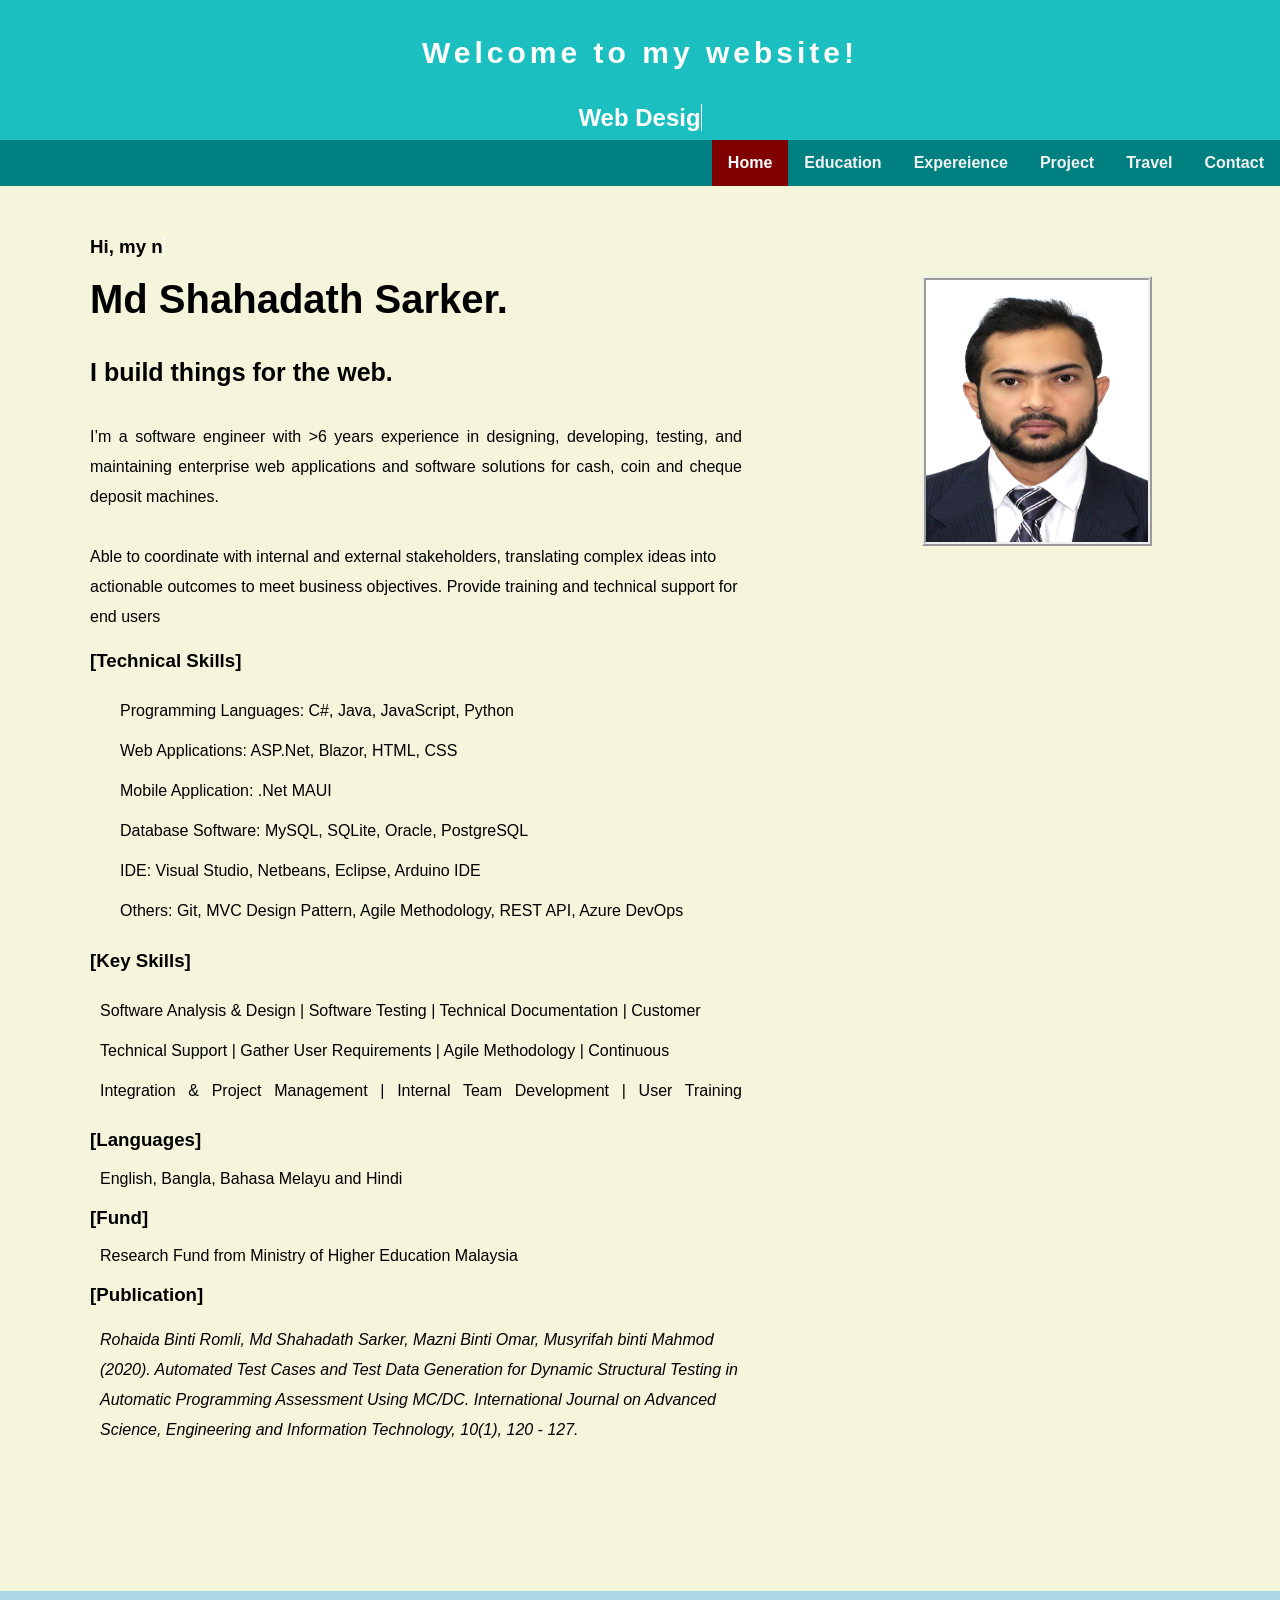
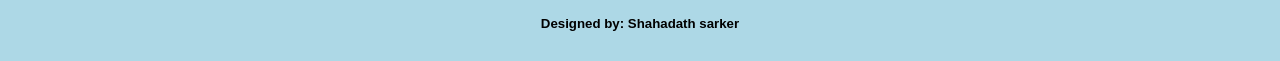
<file: index.html>
<!DOCTYPE html>
<html>
<head>

<link rel="stylesheet" href="css/index.css">
<link rel="stylesheet" href="css/common.css">

<script src="js/type-writer.js"></script>

<script>
      const element = document.querySelector('.key-skils');

      const observer = new IntersectionObserver((entries) => {
       if (entries[0].isIntersecting) {
        element.classList.add('visible');
       }
     });

     observer.observe(element);
</script>

</head>
<body>

<div class="header">
  <h5>Welcome to my website!</h5>
  <h2  style="color:white" href="" class="typewrite" data-period="2000" data-type='[ "Web Designer", "Web Developer", "Front End Developer", "Back End Developer", "Apps Designer","Apps Developer" ]'>
    <span class="wrap"></span>
  </h2>
</div>

<div class="topnav sticky">
  <a href="contact.html">Contact</a>
  <a href="travel.html">Travel</a>
  <a href="project.html">Project</a>
  <a href="experience.html">Expereience</a>
  <a href="education.html">Education</a>
  <a class="active" href="javascript:void(0)">Home</a>
 
</div>

<div class="row">
   
  <div class="left-column">
   
    <h3  style="margin-top:-40px;" class="typewrite" data-period="2000" data-type='[ "Hi, my name is" ]'><span class="wrap"></span></h3>

    <div class="name autoShow">Md Shahadath Sarker.</div>
    <div class="description autoShow">I build things for the web.</div>

    
<div  class="autoShow" style="line-height: 30px;text-align: justify;">
 I’m a software engineer with >6 years experience in designing, developing, testing, and maintaining enterprise web applications and software solutions for cash, coin and cheque deposit machines.
</div>

<div  class="autoShow" style="line-height: 30px;margin-top: 30px;">
    Able to coordinate with internal and external stakeholders, translating complex ideas into actionable outcomes to meet business objectives.
    Provide training and technical support for end users
</div>

     
     

            <h3> [Technical Skills]</h3>
            <ul class="technical-skils">             
              <li> Programming Languages: C#, Java, JavaScript, Python</li>
              <li> Web Applications: ASP.Net, Blazor, HTML, CSS</li>
              <li> Mobile Application: .Net MAUI</li>
              <li> Database Software: MySQL, SQLite, Oracle, PostgreSQL</li>
              <li> IDE: Visual Studio, Netbeans, Eclipse, Arduino IDE</li>
              <li> Others: Git, MVC Design Pattern, Agile Methodology, REST API, Azure DevOps</li>
            </ul>
       

           <h3> [Key Skills]</h3>
        
           <p class="key-skills">Software Analysis & Design | Software Testing | Technical Documentation | 
           Customer Technical Support | Gather User Requirements | Agile Methodology | 
           Continuous Integration & Project Management | Internal Team Development | User Training </p> 

          <h3> [Languages]</h3>
          <p style="margin-left:10px;">English, Bangla, Bahasa Melayu and Hindi</p> 
         
          <h3> [Fund]</h3>
          <p style="margin-left:10px;">Research Fund from Ministry of Higher Education Malaysia</p> 
          
          <h3> [Publication]</h3>
          <p style="margin-left:10px; line-height: 30px; font-style: italic;">Rohaida Binti Romli, Md Shahadath Sarker, Mazni Binti Omar, Musyrifah binti Mahmod (2020). Automated Test Cases and Test Data Generation for Dynamic Structural Testing in Automatic Programming Assessment Using MC/DC.
          International Journal on Advanced Science, Engineering and Information Technology, 10(1), 120 - 127.</p> 


  </div>
  <div class="right-column fadeInAndOut">
    <img class="profile-image-resize" src="images/photo.jpg" alt="profile pic">
  </div>

</div>

  <div class="footer">
    <h5>Designed by: Shahadath sarker</h5>
  </div>
</body>

</html>
</file>
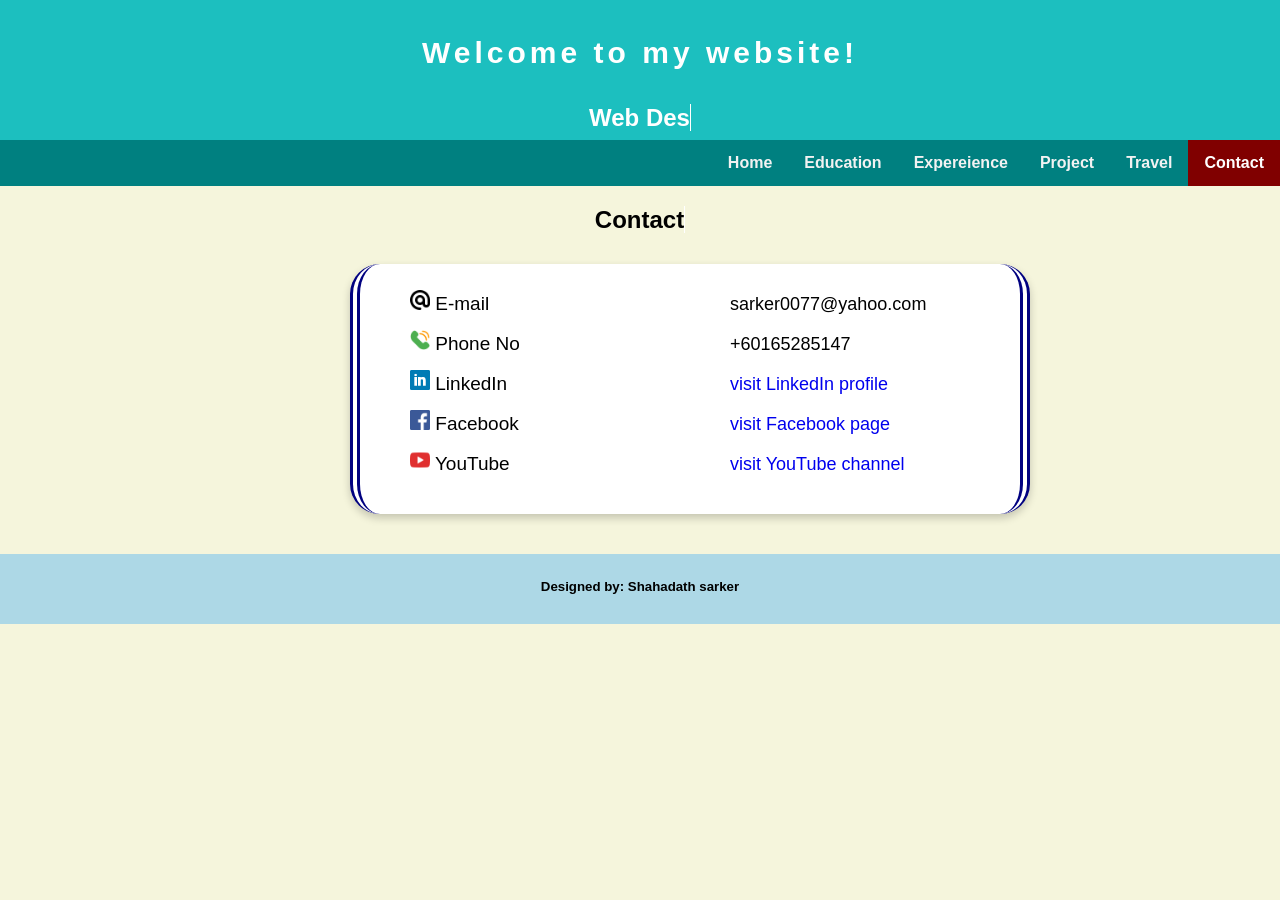
<file: contact.html>
<!DOCTYPE html>
<html>
<head>

<link rel="stylesheet" href="css/contact.css">
<link rel="stylesheet" href="css/common.css">
<script src="js/type-writer.js"></script>

<body>
    

  <div class="header">
    <h5>Welcome to my website!</h5>
    <h2  style="color:white" href="" class="typewrite" data-period="2000" data-type='[ "Web Designer", "Web Developer", "Front End Developer", "Back End Developer", "Apps Designer","Apps Developer" ]'>
      <span class="wrap"></span>
    </h2>
  </div>

  <div class="topnav sticky">
    <a class="active"href="contact.html">Contact</a>
    <a href="travel.html">Travel</a>
    <a href="project.html">Project</a>
    <a href="experience.html">Expereience</a>
    <a href="education.html">Education</a>
    <a href="index.html">Home</a>
  </div>
  

<div>
  <h2  style="text-align: center; margin-bottom: 70px;" class="typewrite" data-period="2000" data-type='[ "Contact Me!" ]'><span class="wrap"></span></h2>

</div>


<div class="container ">

    <div class="row autoShow">
       
        <div class=" column column-left-text"> <img class="icon-resize" src="images/e-mail.png" alt="e-mail">  E-mail</div>
        <div class=" column column-right-text">sarker0077@yahoo.com</div>

        <div class="column column-left-text"><img class="icon-resize" src="images/contact.png" alt="contact"> Phone No</div>
        <div class="column column-right-text">+60165285147</div>

        <div class=" column column-left-text"><img class="icon-resize" src="images/linkedin.png" alt="linkedin"> LinkedIn</div>
        <div class=" column column-right-text"><a href="https://www.linkedin.com/in/shahadath-sarker1989/">visit LinkedIn profile</a></div>

       
        <div class="column column-left-text"><img class="icon-resize" src="images/facebook.png" alt="facebook"> Facebook</div>
        <div class="column column-right-text"><a href="https://www.facebook.com/polin0077">visit Facebook page</a></div>


        <div class="column column-left-text"><img class="icon-resize" src="images/youtube.png" alt="youtube"> YouTube</div>
        <div class="column column-right-text"><a href="https://youtube.com/@polintechandtravel">visit YouTube channel</a></div>

    </div>

</div>

  <div class="footer">
    <h5>Designed by: Shahadath sarker</h5>
  </div>

</body>
</html>
</file>
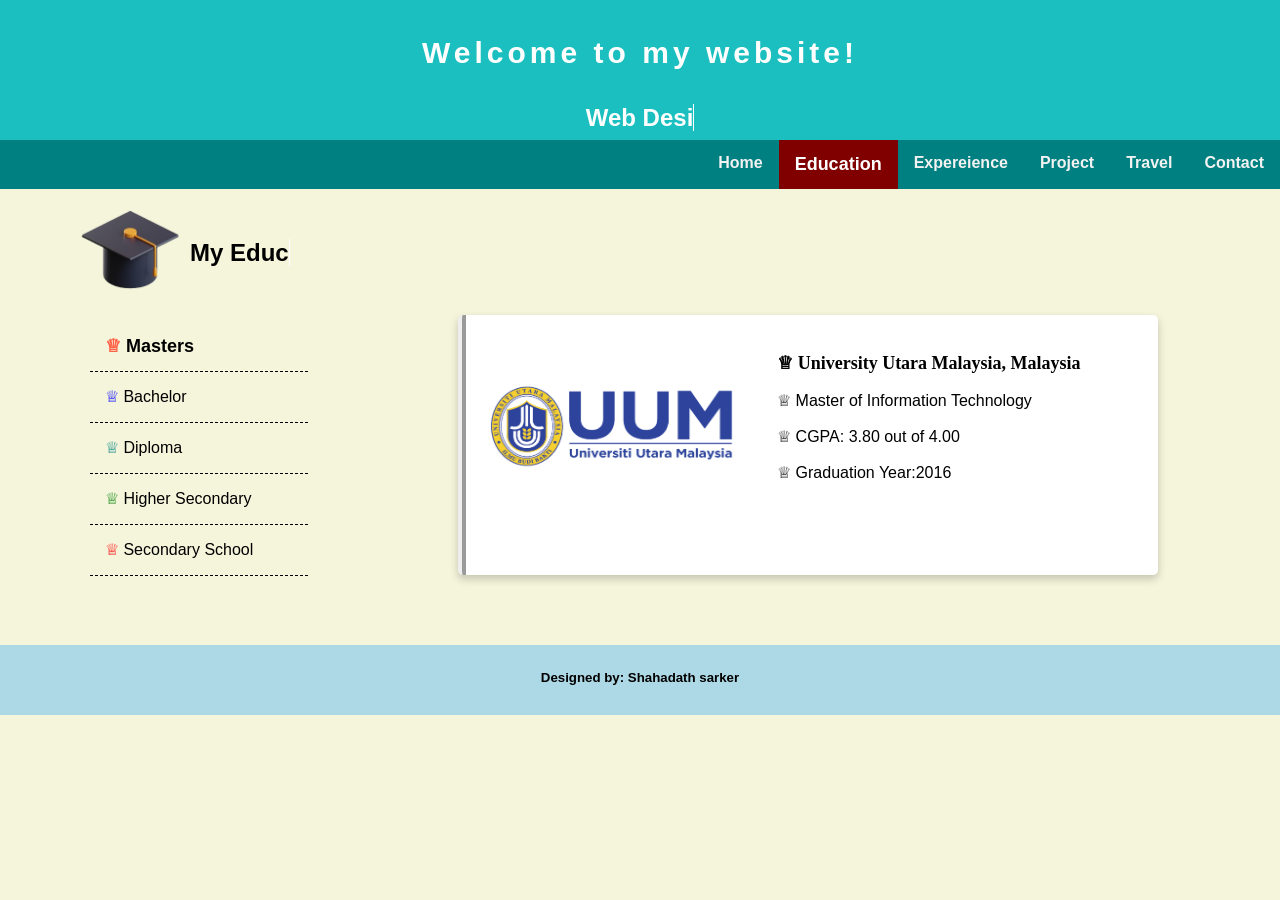
<file: education.html>
<!DOCTYPE html>
<html>
<head>
  <meta name="viewport" content="width=device-width, initial-scale=1">
  <title>My First Website</title>
  <script src="https://code.jquery.com/jquery-3.7.0.slim.min.js"></script>
  <script src="https://ajax.googleapis.com/ajax/libs/jquery/3.6.4/jquery.min.js"></script>
  <link rel="stylesheet" href="https://fonts.googleapis.com/css?family=Sofia">

  <link rel="stylesheet" href="css/education.css">
  <link rel="stylesheet" href="css/common.css">
  <script src="js/type-writer.js"></script>

<body>
    

  <div class="header">
    <h5>Welcome to my website!</h5>
    <h2  style="color:white" href="" class="typewrite" data-period="2000" data-type='[ "Web Designer", "Web Developer", "Front End Developer", "Back End Developer", "Apps Designer","Apps Developer" ]'>
      <span class="wrap"></span>
    </h2>
  </div>


  <div class="topnav sticky">
    <a href="contact.html">Contact</a>
    <a href="travel.html">Travel</a>
    <a href="project.html">Project</a>
    <a href="experience.html">Expereience</a>
    <a class="active" href="education.html">Education</a>
    <a href="index.html">Home</a>
   
  </div>
  

<div>
  <h2  style="margin-left: 190px; margin-top: 50px;" class="typewrite" data-period="2000" data-type='[ "My Education" ]'><span class="wrap"></span></h2>

</div>



 <div>
       <img class="icon-resize image-position fadeInAndOut" src="images/education.png" alt="indonesia_flag">
    </div>

<div class="container">   
    <div class="sidebar autoShow">
        <ul>
             
            <li ><a class="active" href="#masters"><span style="color: Tomato;">&#9813;</span> Masters</a></li>
            <li><a class="academic" href="#bachelor"><span style="color: Blue;">&#9813;</span> Bachelor</a></li>
            <li><a href="#diploma"><span style="color:teal;">&#9813;</span> Diploma</a></li>
            <li><a href="#higher-secondary"><span style="color: green;">&#9813;</span> Higher Secondary</a></li>
            <li><a href="#secondary-school"><span style="color: Red;">&#9813;</span> Secondary School</a></li>
            
          </ul>


    </div>
    <div class="main-content">

      <div id="masters" class="tab-content  "> 
        <div class="card  fadeInAndOut">
                <img class="institute-logo" src="images/logo_uum.png" alt="photo">
                <p class="institute-name"><span>&#9813;</span> University Utara Malaysia, Malaysia</p>
                <p class="result"><span>&#9813;</span> Master of Information Technology </p>
                <p class="result"><span>&#9813;</span> CGPA: 3.80 out of 4.00</p>
                <p class="pass-year"><span>&#9813;</span> Graduation Year:2016</p>
          </div>
      </div>

      <div id="bachelor" class="tab-content">
        <div class="card  autoShow">
          <img class="institute-logo" src="images/logo_uum.png" alt="photo">
          <p class="institute-name"><span>&#9813;</span> University Utara Malaysia, Malaysia</p>
          <p class="result"><span>&#9813;</span> Bachelor of Information Technology </p>
          <p class="result"><span>&#9813;</span> CGPA: 3.41 out of 4.00</p>
          <p class="pass-year"><span>&#9813;</span> Graduation Year:2013</p>
        </div>
      </div>

      <div id="diploma" class="tab-content">
        <div class="card autoShow">
          <img class="institute-logo-diploma" src="images/diploma_logo.png" alt="photo">
          <p class="institute-name"><span>&#9813;</span> Flamingo International College, Malaysia</p>
          <p class="result"><span>&#9813;</span> Diploma of Computer Studies </p>
          <p class="result"><span>&#9813;</span> Grade: A</p>
          <p class="pass-year"><span>&#9813;</span> Graduation Year:2009</p>
        </div>
      </div>

      <div id="higher-secondary" class="tab-content">
        <div class="card autoShow">
          <img class="institute-logo-college" src="images/college_logo.png" alt="photo">
          <p class="institute-name"><span>&#9813;</span> Govt.Science College, Dhaka</p>
          <p class="result"><span>&#9813;</span> Higher Secondary School Certificate (HSC) </p>
          <p class="result"><span>&#9813;</span> GPA: 4.50 out of 5.00</p>
          <p class="pass-year"><span>&#9813;</span> Graduation Year:2006</p>
        </div>
      </div>
  
      <div id="secondary-school" class="tab-content">
        <div class="card autoShow">
          <img class="institute-logo-school" src="images/school_logo.png" alt="photo">    
          <p class="institute-name"><span>&#9813;</span> Gouripur S.A. High School, Cumilla</p>
          <p class="result"><span>&#9813;</span> Secondary School Certificate (SSC) </p>
            <p class="result"><span>&#9813;</span> GPA: 4.81 out of 5.00</p>
            <p class="pass-year"><span>&#9813;</span> Graduation Year:2004</p>
        </div>
      </div>

    
    </div>
</div>




 <div class="footer">
    <h5>Designed by: Shahadath sarker</h5>
 </div>




  <script>

    $(".tt").click(function(){
      $('.tab-content').slideDown(1000);

   })

    $(".academic").click(function(){
      $('.accordion_head').show(100);
      
   })



   $(document).ready(function () {
    $('.sidebar ul li:first').addClass('active');
    $('.tab-content:not(:first)').hide();
    $('.sidebar ul li a').click(function (event) {
        event.preventDefault();
        var content = $(this).attr('href');
        $(this).parent().addClass('active');
        $(this).parent().siblings().removeClass('active');
        $(content).show();
        $(content).siblings('.tab-content').hide();
    });
});  


  </script>






</body>
</html>
</file>
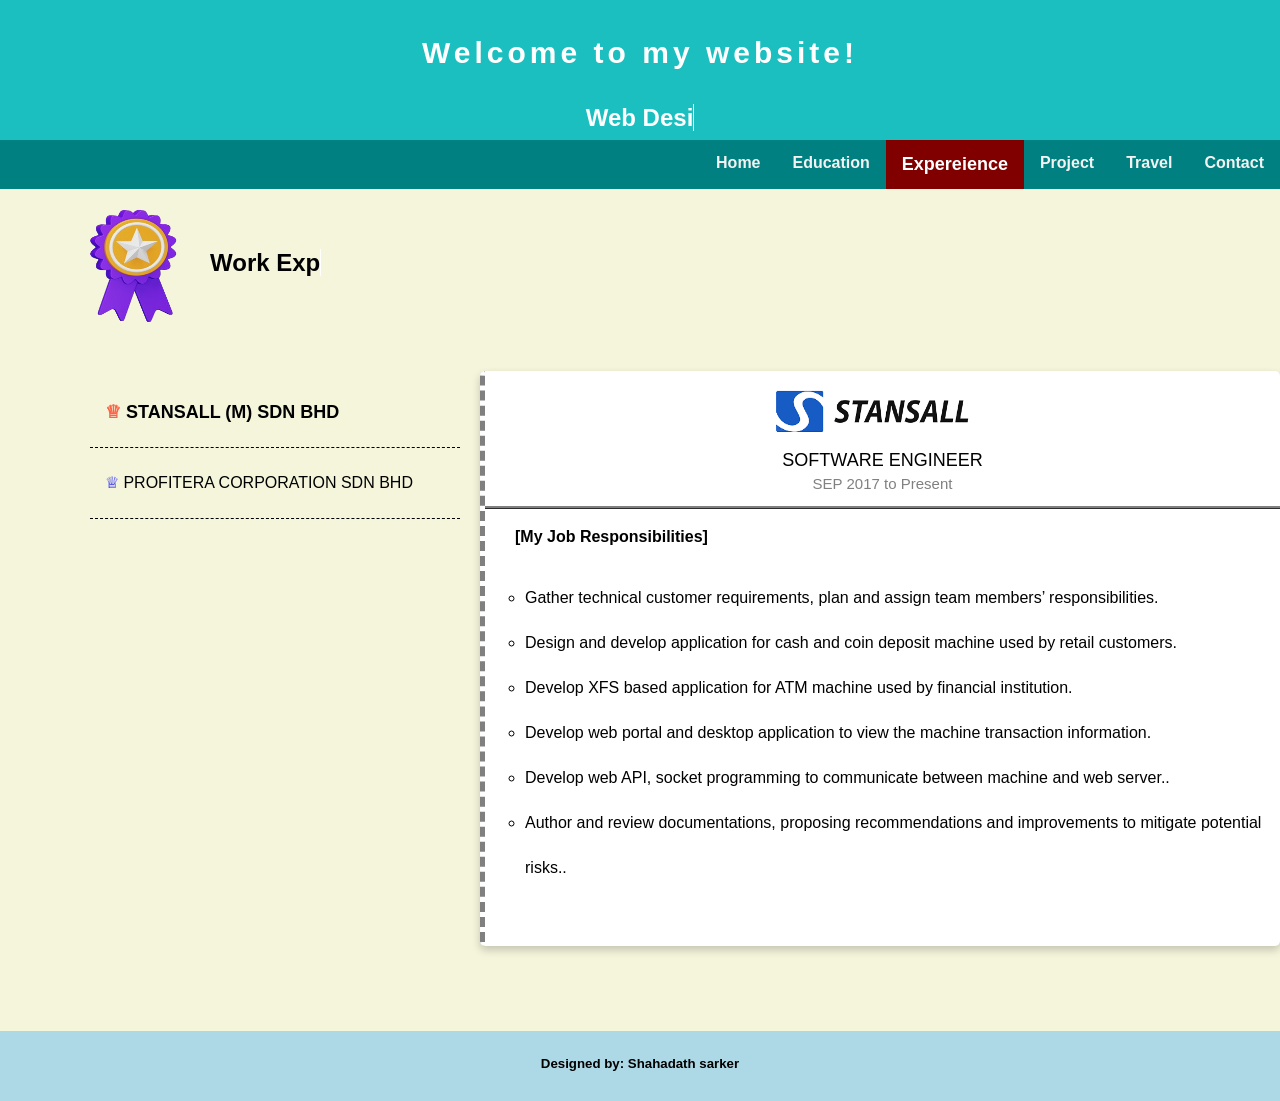
<file: experience.html>
<!DOCTYPE html>
<html>
<head>
  <meta name="viewport" content="width=device-width, initial-scale=1">
  <title>My First Website</title>
  <script src="https://code.jquery.com/jquery-3.7.0.slim.min.js"></script>
  <script src="https://ajax.googleapis.com/ajax/libs/jquery/3.6.4/jquery.min.js"></script>
  <link rel="stylesheet" href="https://fonts.googleapis.com/css?family=Sofia">

   <link rel="stylesheet" href="css/experience.css">
   <link rel="stylesheet" href="css/common.css">
   <script src="js/type-writer.js"></script>



<body>
    

  <div class="header">
    <h5>Welcome to my website!</h5>
    <h2  style="color:white" href="" class="typewrite" data-period="2000" data-type='[ "Web Designer", "Web Developer", "Front End Developer", "Back End Developer", "Apps Designer","Apps Developer" ]'>
      <span class="wrap"></span>
    </h2>
  </div>


  <div class="topnav sticky">
    <a href="contact.html">Contact</a>
    <a href="travel.html">Travel</a>
    <a href="project.html">Project</a>
    <a class="active"="experience.html">Expereience</a>
    <a href="education.html">Education</a>
    <a href="index.html">Home</a>
   
  </div>
  

<div>
  <h2  style="margin-left: 210px; margin-top: 60px;" class="typewrite" data-period="2000" data-type='[ "Work Experiences" ]'><span class="wrap"></span></h2>

</div>

 <div>
       <img class="icon-resize image-position fadeInAndOut" src="images/experience.png" alt="indonesia_flag">
    </div>
<div class="container">   
    <div class="sidebar autoShow">
        <ul>
             
            <li ><a class="active" href="#stansall"><span style="color: Tomato;">&#9813;</span> STANSALL (M) SDN BHD</a></li>
            <li><a class="academic" href="#profitera"><span style="color: Blue;">&#9813;</span> PROFITERA CORPORATION SDN BHD</a></li>
           
          </ul>


    </div>
    <div class="main-content">

      <div id="stansall" class="tab-content"> 
        <div class="card fadeInAndOut">
                <img class="company-logo" src="images/stansall.png" alt="photo">
                <p class="profession"> SOFTWARE ENGINEER</p>
                <p class="duration"> SEP 2017 to Present</p>
                <p class="responsibilities"> [My Job Responsibilities]</p>
          <ul>             
            <li> Gather technical customer requirements, plan and assign team members’ responsibilities.</li>
            <li> Design and develop application for cash and coin deposit machine used by retail customers.</li>
            <li> Develop XFS based application for ATM machine used by financial institution.</li>
            <li> Develop web portal and desktop application to view the machine transaction information.</li>
            <li> Develop web API, socket programming to communicate between machine and web server..</li>
            <li> Author and review documentations, proposing recommendations and improvements to mitigate potential risks..</li>
           
          </ul>


          

        
          </div>
      </div>

      <div id="profitera" class="tab-content">
        <div class="card fadeInAndOut">
                <img class="company-logo" src="images/profitera.png" alt="photo">
                <p class="profession"> SOFTWARE TESTER</p>
                <p class="duration"> FEB 2013 to DEC 2013</p>
                <p class="responsibilities"> [My Job Responsibilities]</p>
          <ul>             
            <li> Analyzing user requirements for validity and feasibility.</li>
            <li> Collaborating closely with multi-national team members of different departments.</li>
            <li> Designing and developing test cases, executing all levels of testing for the application.</li>
            <li> Reporting bug or issues of the application using bug tracker tools.</li>
            <li> Providing user onsite training, preparing technical documentation.</li>
             
           
          </ul>
          <p class="responsibilities"> [Significant Highlights]</p>
           <ul> 
            <li> I have got the full time job offer  after doing internship in this company.</li>
          </ul>  
          </div>
      </div>

    

    
    </div>


    

</div>




 <script> 
    $(document).ready(function () {
    // master click
      $(".accordion_head").click(function () {    
          if ($('.accordion_body').is(':visible')) 
          {
              $(".accordion_body").slideUp(300);
              $(".plusminus").text('+');
          }
          if ($(this).next(".accordion_body").is(':visible')) 
          {
              $(this).next(".accordion_body").slideUp(800);
              $(this).children(".plusminus").text('+');
           
          } 
          else 
          {
              $(this).next(".accordion_body").slideDown(800);
              $(this).children(".plusminus").text('-');
          }
      });


    });

  </script>

  <script>

    $(".about").click(function(){
      $('.main-content').hide().show(2000);

   })

    $(".academic").click(function(){
      $('.accordion_head').show(100);
      
   })



   $(document).ready(function () {
    $('.sidebar ul li:first').addClass('active');
    $('.tab-content:not(:first)').hide();
    $('.sidebar ul li a').click(function (event) {
        event.preventDefault();
        var content = $(this).attr('href');
        $(this).parent().addClass('active');
        $(this).parent().siblings().removeClass('active');
        $(content).show();
        $(content).siblings('.tab-content').hide();
    });
});  



  </script>


  <script>
    $(document).ready(function(){
      $('#contact-me').click(function(){
        $('#contact').load('test.html')
      })
      
    })

  </script>



 <div class="footer">
    <h5>Designed by: Shahadath sarker</h5>
  </div>

</body>
</html>
</file>
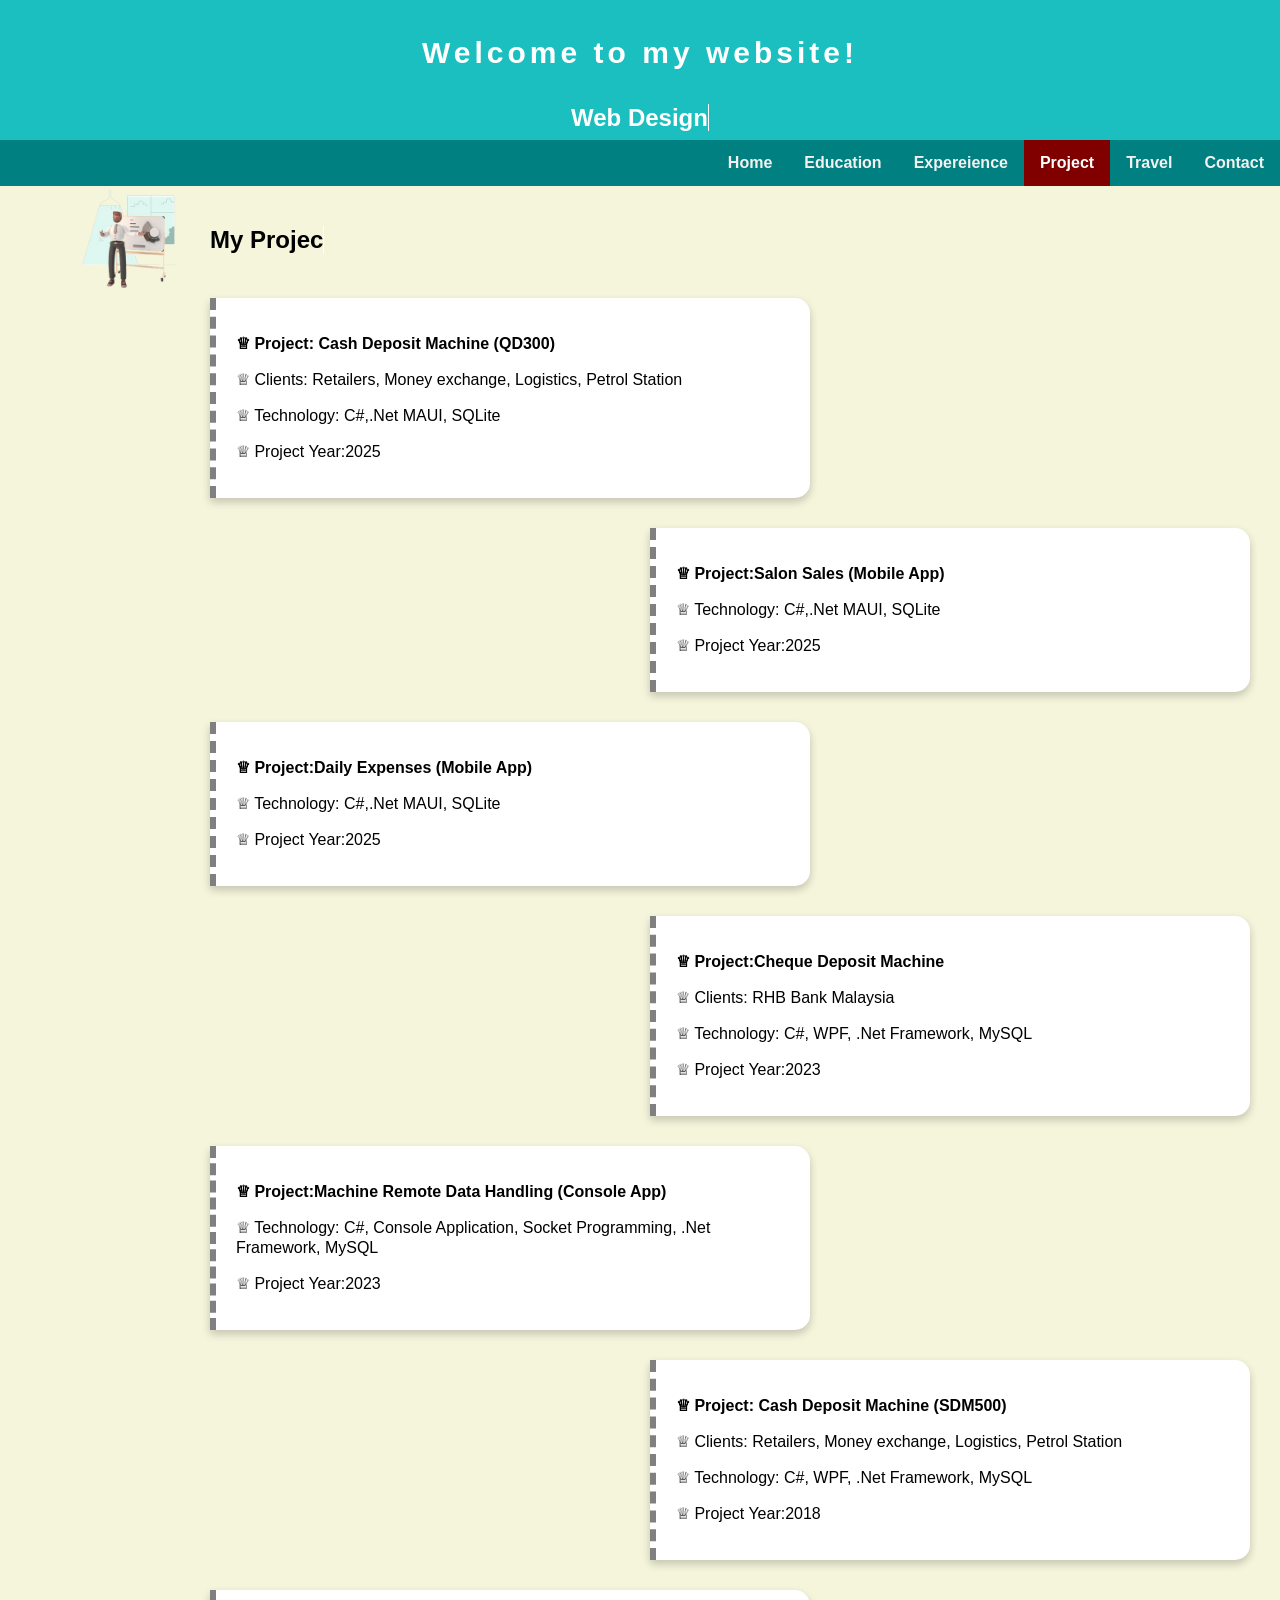
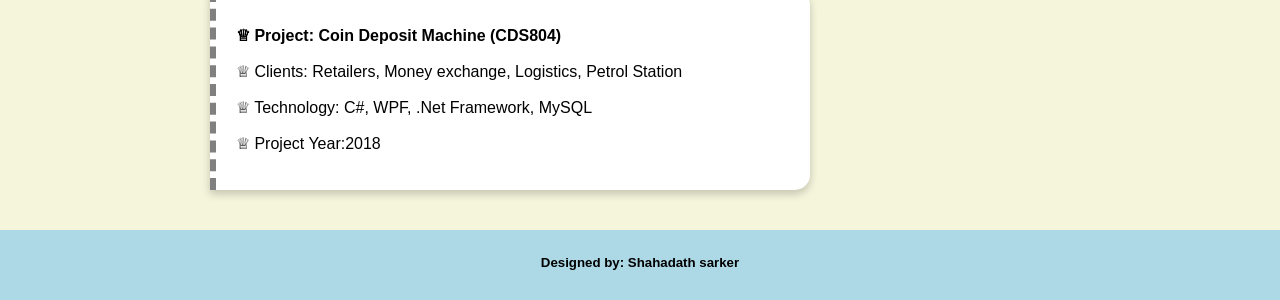
<file: project.html>
<!DOCTYPE html>
<html>
<head>
  
<link rel="stylesheet" href="css/common.css">
<link rel="stylesheet" href="css/project.css">
<script src="js/type-writer.js"></script>

</head>
<body>

<div class="header">
  <h5>Welcome to my website!</h5>
  <h2  style="color:white" href="" class="typewrite" data-period="2000" data-type='[ "Web Designer", "Web Developer", "Front End Developer", "Back End Developer", "Apps Designer","Apps Developer" ]'>
    <span class="wrap"></span>
  </h2>
</div>

<div class="topnav sticky">
  <a href="contact.html">Contact</a>
  <a href="travel.html">Travel</a>
  <a class="active"  href="project.html">Project</a>
  <a href="experience.html">Expereience</a>
  <a href="education.html">Education</a>
  <a href="index.html">Home</a>
 
</div>


  <div>
    <h2  style="margin-left:210px; margin-top:40px;" class="typewrite" data-period="2000" data-type='[ "My Projects" ]'><span class="wrap"></span></h2>

  </div>

   <div>
       <img class="icon-resize fadeInAndOut " src="images/project.png" alt="project_img">
    </div>

   <div class="container autoShow">

    <div class="card fadeInAndOut" style="margin-left: 10px; margin-top: -30px;" >
      
        <p class="project-title" ><span>&#9813;</span> Project: Cash Deposit Machine (QD300)</p>
        <p ><span>&#9813;</span> Clients: Retailers, Money exchange, Logistics, Petrol Station</p>
        <p ><span>&#9813;</span> Technology: C#,.Net MAUI, SQLite </p>
        <p ><span>&#9813;</span> Project Year:2025</p>
    </div>

    <div class="card fadeInAndOut" style="margin-left: 450px;">
        <p class="project-title"><span>&#9813;</span> Project:Salon Sales (Mobile App)</p>
        <p class="result"><span>&#9813;</span> Technology: C#,.Net MAUI, SQLite </p>
        <p class="pass-year"><span>&#9813;</span> Project Year:2025</p>
    </div>

    <div class="card fadeInAndOut" style="margin-left: 10px;" id="myCard">
        <p class="project-title"><span>&#9813;</span> Project:Daily Expenses (Mobile App)</p>
        <p class="result"><span>&#9813;</span> Technology: C#,.Net MAUI, SQLite </p>
        <p class="pass-year"><span>&#9813;</span> Project Year:2025</p>
    </div>

    <div class="card fadeInAndOut" style="margin-left: 450px;">
        <p class="project-title"><span>&#9813;</span> Project:Cheque Deposit Machine</p>
        <p class="result"><span>&#9813;</span> Clients: RHB Bank Malaysia</p>
        <p class="result"><span>&#9813;</span> Technology: C#, WPF, .Net Framework, MySQL </p>
        <p class="pass-year"><span>&#9813;</span> Project Year:2023</p>
    </div>


    <div class="card fadeInAndOut" style="margin-left: 10px;">
        <p class="project-title"><span>&#9813;</span> Project:Machine Remote Data Handling (Console App)</p>
        <p class="result"><span>&#9813;</span> Technology: C#, Console Application, Socket Programming, .Net Framework, MySQL </p>
        <p class="pass-year"><span>&#9813;</span> Project Year:2023</p>
    </div>


    <div class="card fadeInAndOut" style="margin-left: 450px;">
      
        <p class="project-title"><span>&#9813;</span> Project: Cash Deposit Machine (SDM500)</p>
        <p class="result"><span>&#9813;</span> Clients: Retailers, Money exchange, Logistics, Petrol Station</p>
        <p class="result"><span>&#9813;</span> Technology: C#, WPF, .Net Framework, MySQL </p>
        <p class="pass-year"><span>&#9813;</span> Project Year:2018</p>
    </div>

    <div class="card fadeInAndOut" style="margin-left: 10px;">
      
      <p class="project-title"><span>&#9813;</span> Project: Coin Deposit Machine (CDS804)</p>
      <p class="result"><span>&#9813;</span> Clients: Retailers, Money exchange, Logistics, Petrol Station</p>
      <p class="result"><span>&#9813;</span> Technology: C#, WPF, .Net Framework, MySQL </p>
        <p class="pass-year"><span>&#9813;</span> Project Year:2018</p>
    </div>

  </div>

  <div class="footer">
    <h5>Designed by: Shahadath sarker</h5>
  </div>
</body>

</html>
</file>
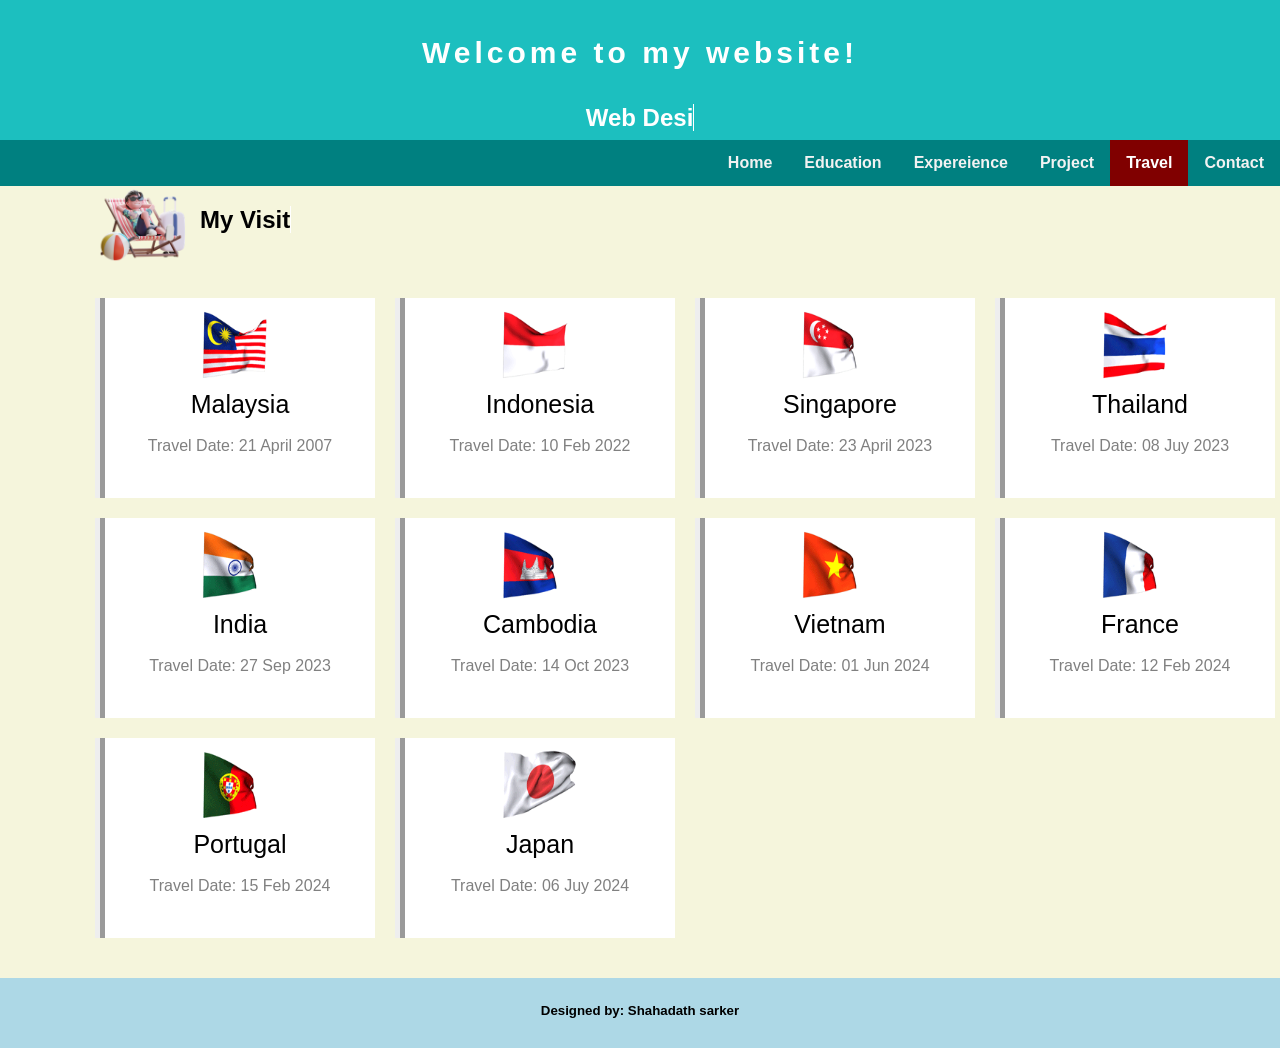
<file: travel.html>
<!DOCTYPE html>
<html>
<head>

<link rel="stylesheet" href="css/common.css">
<link rel="stylesheet" href="css/travel.css">
<script src="js/type-writer.js"></script>

<body>
  
  <div class="header">
    <h5>Welcome to my website!</h5>
    <h2  style="color:white" href="" class="typewrite" data-period="2000" data-type='[ "Web Designer", "Web Developer", "Front End Developer", "Back End Developer", "Apps Designer","Apps Developer" ]'>
      <span class="wrap"></span>
    </h2>
  </div>

  <div class="topnav sticky">
    <a href="contact.html">Contact</a>
    <a class="active" href="travel.html">Travel</a>
    <a href="project.html">Project</a>
    <a href="experience.html">Expereience</a>
    <a href="education.html">Education</a>
    <a href="index.html">Home</a>
  </div>
  

<div>
   <h2  style="margin-left: 200px; margin-bottom: 30px;" class="typewrite" data-period="2000" data-type='[ "My Visited Countries!" ]'><span class="wrap"></span></h2>

</div>


   <div>
       <img class="icon-resize fadeInAndOut" src="images/travel.png" alt="travel_flag">
    </div>

<div class="container autoShow">
  <div>
    <div>
       <img class="flag-resize" src="images/malaysia_flag.gif" alt="malaysia_flag">
    </div>

    <div class="country-name">
        Malaysia
    </div>
    
    <div class="travel-date">
    Travel Date: 21 April 2007
    </div>
   
  </div>


<div>
    <div>
       <img class="flag-resize" src="images/indonesia_flag.gif" alt="indonesia_flag">
    </div>

    <div class="country-name">
        Indonesia
    </div>
    
    <div class="travel-date">
    Travel Date: 10 Feb 2022
    </div>
    
  </div>


   <div>
    <div>
       <img class="flag-resize" src="images/singapore_flag.gif" alt="singapore_flag">
    </div>

    <div class="country-name">
        Singapore
    </div>
    
    <div class="travel-date">
    Travel Date: 23 April 2023
    </div>
   
  </div>


   
 <div>
    <div>
       <img class="flag-resize" src="images/thailand_flag.gif" alt="profile pic">
    </div>

   <div class="country-name">
        Thailand
    </div>
    
    <div class="travel-date">
    Travel Date: 08 Juy 2023
    </div>
   
  </div>

<div>
    <div>
       <img class="flag-resize" src="images/india_flag.gif" alt="india_flag">
    </div>

    <div class="country-name">
        India
    </div>
    
    <div class="travel-date">
    Travel Date: 27 Sep 2023
    </div>
    
  </div>

  <div>
    <div>
       <img class="flag-resize" src="images/cambodia_flag.gif" alt="cambodia_flag">
    </div>

    <div class="country-name">
        Cambodia
    </div>
    
    <div class="travel-date">
    Travel Date: 14 Oct 2023
    </div>
   
  </div>


   <div>
    <div>
       <img class="flag-resize" src="images/vietnam_flag.gif" alt="vietnam_flag">
    </div>

    <div class="country-name">
        Vietnam
    </div>
    
    <div class="travel-date">
    Travel Date: 01 Jun 2024
    </div>
    
  </div>

 
  <div>
    <div>
       <img class="flag-resize" src="images/france_flag.gif" alt="france_flag">
    </div>

   <div class="country-name">
        France
    </div>
    
    <div class="travel-date">
    Travel Date: 12 Feb 2024
    </div>
    
  </div>


  <div>
    <div>
       <img class="flag-resize" src="images/portugal_flag.gif" alt="portugal_flag">
    </div>

   <div class="country-name">
        Portugal
    </div>
    
    <div class="travel-date">
    Travel Date: 15 Feb 2024
    </div>
   
  </div>


<div>
    <div>
       <img class="flag-resize" src="images/japan_flag.gif" alt="japan_flag">
    </div>

    <div class="country-name">
        Japan
    </div>
    
    <div class="travel-date">
    Travel Date: 06 Juy 2024
    </div>
   
  </div>

</div>

<div class="footer">
    <h5>Designed by: Shahadath sarker</h5>
</div>


</body>
</html>
</file>
<file: css/index.css>
.profile-image-resize{
  justify-content: center;
  width:230px;
  height: 270px;
  margin-top: 80px;
  margin-left: 80px;
  border:4px;
  border-style:ridge;
  transition: all 0.3s ease-in-out;
}
.profile-image-resize:hover{
  width:240px;
  height: 280px;
  transition: all 0.3s ease-in-out;
}

/* Responsive layout - when the screen is less than 800px wide, make the two columns stack on top of each other instead of next to each other */
@media screen and (max-width: 800px) {
  .leftcolumn, .rightcolumn {   
    width: 100%;
    padding: 0;
  }
}

/* Responsive layout - when the screen is less than 400px wide, make the navigation links stack on top of each other instead of next to each other */
@media screen and (max-width: 400px) {
  .topnav a {
    float: none;
    width: 100%;
  }
}

/* Create two equal columns that floats next to each other */
.left-column {
  float: left;
  width: 65%;
  padding: 90px;
}

 .right-column {
  float: right;
  width: 35%;
  padding: 10px;
  
}

/* Clear floats after the columns */
.row:after {
  content: "";
  display: table;
  clear: both;
}
ul.a {
  list-style-type:square;
}
.name{
  font-size: 40px;
  font-weight: bold;
}

.description{
  font-size: 25px;
  font-weight: bold;
  line-height: 100px;
  
}

.technical-skils{
   font-size: 16px;
   line-height: 40px;
   margin-left: -10px;
}

.key-skills{
   font-size: 16px;   
   line-height: 40px;
   margin-left: 10px;
   text-align-last: justify;
   
}

/*not using now its for pop up  */
.profile-image {
  position:sticky; /* or absolute, depending on parent */
  bottom: -300px; /* Adjust based on card height */
  left: 50%;
  transform: translateX(-50%); /* Center horizontally */
  opacity: 0;
  transition: bottom 0.5s ease-out, opacity 0.5s ease-out; /* Smooth transition */
  margin-left: 830px;
   margin-top: -200px;
}

.profile-image.show {
  bottom: 50px; /* Or a desired positive value */
  opacity: 1;
}
</file>
<file: css/common.css>
/* Commom css for header, top nav, footer,fade in and out effect */

*{
  box-sizing: border-box;
  font-family: Verdana,Tahoma, sans-serif;
  list-style-type: none;
  text-decoration: none;
}
body {
  margin:0;
  background: beige;
}

.header {
  padding-top:1px;
  text-align: center;
  background: rgb(28, 191, 191);
  height:140px;
  width: 100%;
}
.header h5 {
  font-size: 30px;
  letter-spacing: 4px;
  color:white;
  line-height: 3px;
}


.topnav {
  overflow: hidden;
  background-color: teal; 
}
.topnav a {
  float: right;
  display: block;
  color: #f2f2f2;
  font-weight: bold;
  padding: 14px 16px;
  text-decoration: none;
}
.topnav a.active {
  background-color: maroon;
  color: white;
}
.topnav a:hover {
  background-color: lightgray;
  color: maroon;
  border-radius: 50px;
}
.sticky {
    position: sticky;
    top: 0px;	
}
.footer {
  margin-top:40px ;
  padding-top:3px;
  text-align: center;
  background: lightblue;
  height:70px;
  width: 100%;
  font-size: 16px;
}

.fadeInAndOut {
    opacity: 1;
    animation: fadeInOut 1.5s linear;
}
@keyframes fadeInOut {
  0% {
    opacity: 0;
  }
  100% {
    opacity: 1;
 }
}

.autoShow{
  animation: text-appear 1.0s linear; 
}

@keyframes text-appear {
0%{
  opacity:0;
  transform:translateY(80px);

}
100%{
  opacity:1;
  transform:translateY(0);
  }
}
</file>
<file: css/contact.css>
.container {
  display: grid;
  grid-template-columns: 680px;
  margin-top: -40px;
  margin-left: 350px;
}
.container > div {
  box-shadow: 0 4px 8px 0 rgba(0,0,0,0.2);
  background-color: white;
  padding: 10px;
  font-size: 30px;
  text-align: center;
  height: 250px;
  align-items:center;
  font-size: 22px;
  line-height: 50px;
  border-radius: 30px;
  border-right-style: double;
  border-left-style: double;
  border-left-color: navy;
  border-right-color: navy;
  border-right-width: 10px;
  border-left-width: 10px;
  transition: 0.5s ease-in-out;
}

.container > div:hover {
  box-shadow: 0 8px 16px 0 rgba(0,0,0,0.5);
  transition: 0.5s ease-in-out;
}

.column {
  float: left;
  width:50%;
  padding: 5px;
  height: 40px; /* Should be removed. Only for demonstration */
}
.column-right-text {
 font-size: 18px;
 text-align: left;
 padding-left: 40px;
}
.column-left-text {
 text-align: left;
 padding-left: 40px;
 font-size: 19px;
}
.icon-resize{
  height: 20px;
  width: 20px;
}
</file>
<file: css/education.css>
.container{
    color: #fff;
    display: flex;
}
.card {
  box-shadow: 0 4px 8px 0 rgba(0,0,0,0.2);
  transition: 0.3s;
  width:700px;
  height: 260px;
  border-radius: 5px;
  background-color:white ;
  padding-top: 20px;
  padding-left: 1px;
  color: black;
  line-height: 20px;
  margin-left: 150px;
  margin-bottom: 6px;
  border-left-style: ridge;
  border-left-width: 8px;
}
.card:hover {
  box-shadow: 0 8px 16px 0 rgba(0,0,0,0.5);
}
.sidebar{
background-color:transparent;
width:272px;
height:300px;
margin-left: 50px;

}
.main-content{
background-color: transparent;
width:80%;
height:auto;
text-align: center;
padding-top: 10px;
}

ul li a{
display: block;
width:100%;
height:auto;
font-size:16px;
color:black;
box-sizing: border-box;
line-height: 50px;
transition: 0.3s;
padding-left: 15px;
border-bottom-width: 1px;
border-bottom-style:dashed;
}

ul li a:hover{
padding-left:30px;
font-weight:bold;
background-color: navy;
transition: 0.4s ease;
color: white;
border-top-right-radius: 50px;
border-bottom-right-radius: 50px;
border-bottom-style:none;
}

.title {
  color: black;
  font-size: 18px;
  padding-top: 30px;
  font-weight: bold;
}

h3{
  line-height: 50px;
  color:black;
  letter-spacing: 2px;
}

.active{
  font-weight: bold;
  font-size:18px;
  
}
.tab-content{
  transition: all 0.7s;
}

.degree-title{
  text-align: left;
  font-size: 18px;
  font-weight: bold;
  padding-left:5px;
}

.institute-name{
  text-align: left;
  font-size: 18px;
  font-weight:bold;
  font-family: 'Lucida Sans';
  padding-left:5px;
}
.result, .pass-year{
  text-align: left;
  font-size: 16px;
  padding-left:5px;
}
.institute-logo{
    width:250px;
    height:100px;
    border-radius: 5px;
    float:left;
    margin-top:40px ;
    margin-left:20px;
    margin-right:40px;

}
.institute-logo-college{
width:130px;
height:120px;
border-radius: 5px;
float:left;
margin-top:40px ;
margin-left:20px;
margin-right:40px;

background-color: transparent;

}
.institute-logo-diploma{
width:160px;
height:190px;
float:left;
margin-top:90px ;
margin-left:20px;
margin-right:40px;
background-color: transparent;
margin-top: 2px;

}

.institute-logo-school{
width:150px;
height:150px;
float:left;
margin-top:80px ;
margin-left:20px;
margin-right:40px;
background-color: transparent;
margin-top: 2px;

}
.icon-resize{
  width:100px;
  height: 100px;
  margin-top: -90px;
  margin-left:80px;
  
}
</file>
<file: css/experience.css>
.container{
    display: flex;
    height: auto;
}
.card {
  box-shadow: 0 4px 8px 0 rgba(0,0,0,0.2);
  transition: 0.3s;
  width:800px;
  height: auto;
  border-radius: 5px;
  background-color:white ;
  padding-top: 20px;
  padding-bottom: 40px;
  color: black;
  line-height: 45px;
  margin-left: 20px;
  border-left-style:dashed;
  border-left-width: 5px;
  border-color: gray; 
}
.card:hover {
  box-shadow: 0 8px 16px 0 rgba(0,0,0,0.5);
}

.sidebar{
background-color:transparent;
width:530px;
height:300px;
margin-left: 50px;

}
.main-content{
background-color: transparent;
width:80%;
height:630px;
text-align: center;
padding-top: 10px;
}

ul li a{
display: block;
width:100%;
height:auto;
font-size:16px;
color:black;
box-sizing: border-box;
line-height: 70px;
transition: 0.3s;
padding-left: 15px;
border-bottom-width: 1px;
border-bottom-style:dashed;
}

ul li a:hover{
padding-left:30px;
font-weight:bold;
background-color: navy;
transition: 0.4s ease;
color: white;
border-top-right-radius: 50px;
border-bottom-right-radius: 50px;
border-bottom-style:none;
box-shadow: 0 8px 16px 0 rgba(0,0,0,0.2);

}
.card ul li{
font-size: 16px;
text-align: left;
list-style-type:circle;

}
.title {
  color: black;
  font-size: 18px;
  padding-top: 30px;
  font-weight: bold;
}

h3{
  line-height: 50px;
  color:black;
  letter-spacing: 2px;
}

.active{
  font-weight: bold;
  font-size:18px;
}
.tab-content{
  transition: all 0.7s;
}

.company-logo{
  width:220px;
  height:60px;
  border-radius: 5px;    
  margin-top:-10px ;
  margin-left:20px;
  margin-right:40px;

}

.profession{
  font-size: 18px;
  text-align: center;
  margin-top:-20px ;
}

.duration{
  font-size: 15px;
  text-align: center;
  margin-top:-40px ;
  color: gray;
  border-bottom-style:ridge;
  border-color: gray;
}

.responsibilities{
   font-size: 16px;
   text-align: left;
   margin-top: -10px;
   margin-left: 30px;
   font-weight: bold;
}
.icon-resize{
  width:100px;
  height: 120px;
  margin-top: -90px;
  margin-left:80px;
  margin-bottom: 30px;
}
</file>
<file: css/project.css>
.card {
  box-shadow: 0 4px 8px 0 rgba(0,0,0,0.2);
  transition: 0.3s;
  width:600px;
  height: auto;
  background-color:white ;
  padding-left: 1px;
  color: black;
  padding: 20px;
  line-height: 20px;
  margin-left: 180px;
  border-left-style: dashed;
  border-left-width: 6px;
  border-left-color: gray;
  border-top-right-radius: 15px;
  border-bottom-right-radius: 15px;
  margin-top: 30px;
 
}
.card:hover {
  box-shadow: 0 8px 16px 0 rgba(0,0,0,0.5);
}

.container{

  margin-left: 200px; 
 
}


/* Clear floats after the columns */
.row::after {
  content: "";
  display: table;
  clear: both;
}

/* Responsive layout - when the screen is less than 800px wide, make the two columns stack on top of each other instead of next to each other */
@media screen and (max-width: 800px) {
  .leftcolumn, .rightcolumn {   
    width: 100%;
    padding: 0;
  }
}

/* Responsive layout - when the screen is less than 400px wide, make the navigation links stack on top of each other instead of next to each other */
@media screen and (max-width: 400px) {
  .topnav a {
    float: none;
    width: 100%;
  }
}

/* Create two equal columns that floats next to each other */
.left-column {
  float: left;
  width: 65%;
  padding: 90px;
}
 .right-column {
  float: right;
  width: 35%;
  padding: 10px;
  
}

/* Clear floats after the columns */
.row:after {
  content: "";
  display: table;
  clear: both;
}
ul.a {
  list-style-type:square;
}


.icon-resize{
  width:110px;
  height: 110px;
  margin-top: -90px;
  margin-left:80px;
  margin-bottom: 30px;
}

.project-title{
  font-weight:bold;
}
</file>
<file: css/travel.css>
.container {
  display: grid;
  gap: 20px;
  grid-template-columns: 280px 280px 280px 280px;
  margin-left: 95px;
}

.container > div {
 
  background-color: white;
  padding: 20px;
  font-size: 30px;
  text-align: center;
  height: 200px;
  border-left-style: ridge;
  border-left-width: 10px;

}
.flag-resize{
  justify-content: center;
  width:110px;
  height: 100px;
  margin-top: -20px;
}
.travel-date{
  font-size: 16px;
  color: gray;
  padding: 8px;
  margin-top: 10px;
}
.country-name{
  font-size: 25px;
  margin-top: -15px;
}
.icon-resize{
  width:120px;
  height: 120px;
  margin-top: -120px;
  margin-left:80px;
  margin-bottom: 30px;
}
</file>
